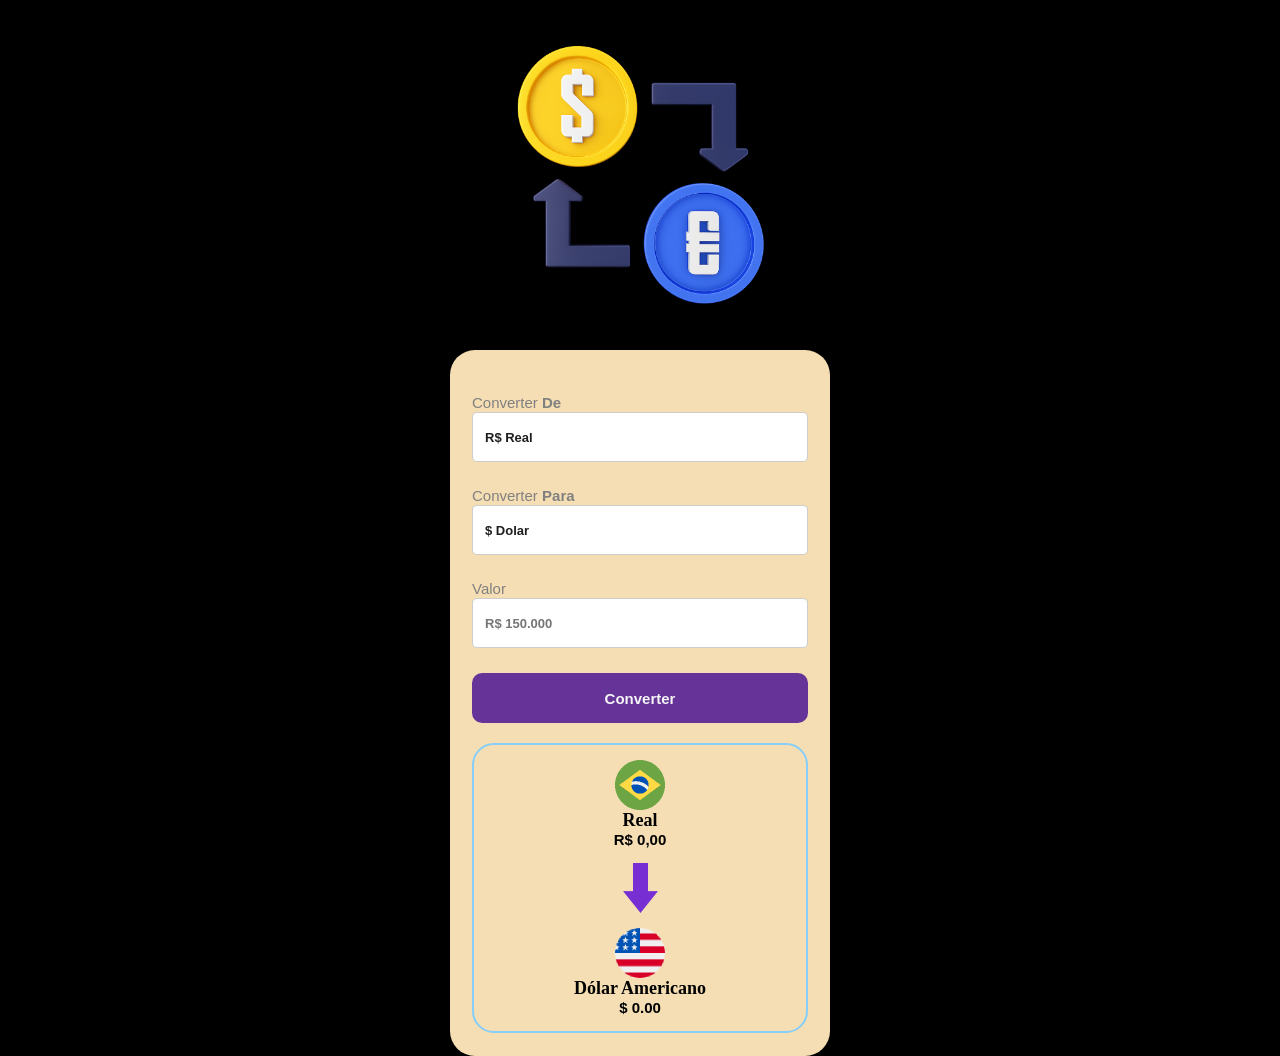
<file: index.html>
<!doctype html>
<html lang="pt-br">
  <head>
    <meta charset="UTF-8" />
    <link rel="stylesheet" href="estilo.css" />
    <meta name="viewport" content="width=device-width, initial-scale=1.0" />
    <title>Conversor De Moedas</title>
  </head>
  <body>
    <img src="./assets/logo.png" alt="logo" class="logo" />

    <main>
      <label>
        Converter <b>De</b>
        <select>
          <option value="real">R$ Real</option>
        </select>
      </label>

      <label>
        Converter <b>Para</b>
        <select class="selecionar">
          <option value="dolar">$ Dolar</option>
          <option value="euro">€ Euro</option>
         <option value="libra">£ Libra</option>
          <option value="bitcoin">₿ Bitcoin</option>
        </select>
      </label>

      <label>
        Valor
        <input type="number" placeholder="R$ 150.000" class="convertendo" />
      </label>

      <button class="btn">Converter</button>

      <section class="resultado">
        <div class="caixa-moeda">
          <img src="./assets/real.png" alt="real" />
          <p class="nome">Real</p>
          <p class="valor-moeda-real">R$ 0,00</p>
        </div>

        <img src="assets/seta.png" alt="Seta" />

        <div class="caixa-moeda">
          <img src="./assets/usa.png" alt="dolar" class="moeda-imagem"/>
          <p class="nome" id="doleta">Dólar Americano</p>
          <p class="valor-Dolar">$ 0.00</p>
        </div>

         

       
      </section>
    </main>
  </body>
  <script src="acao.js"></script>
</html>
</file>
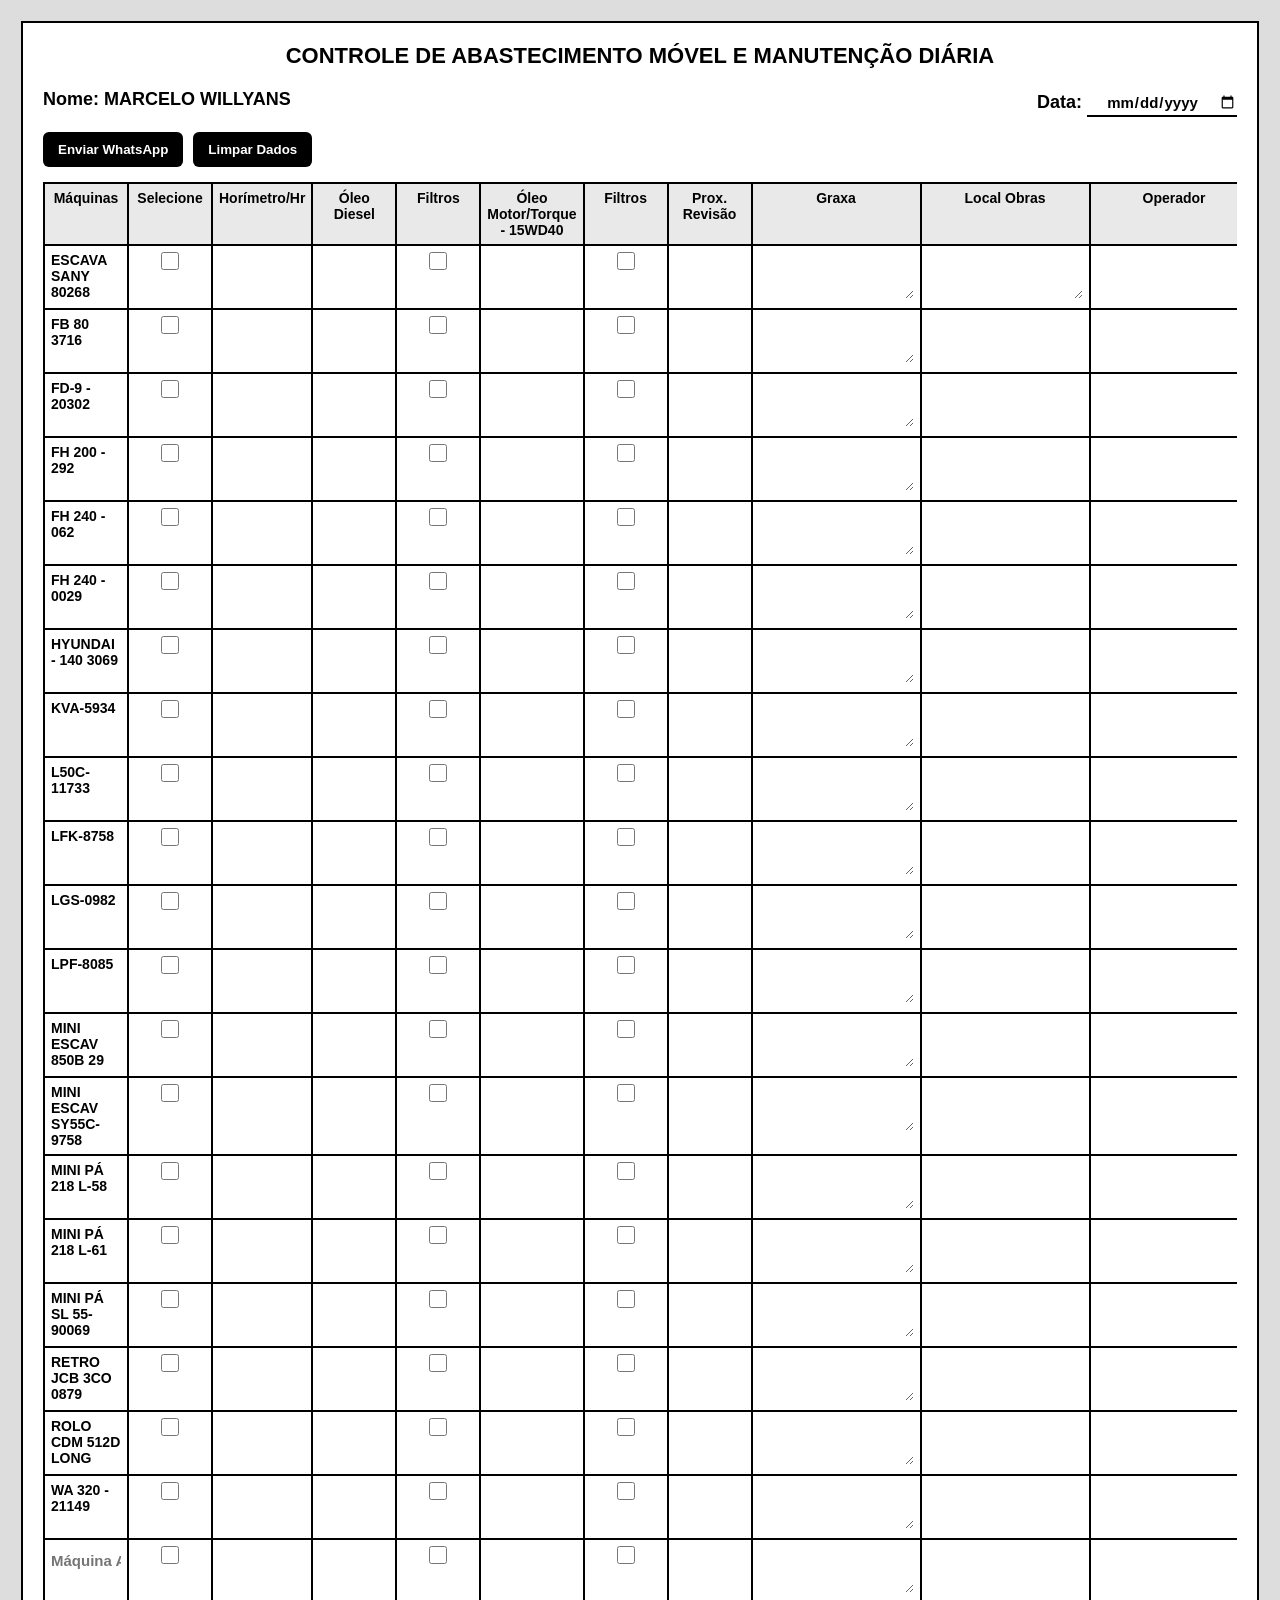
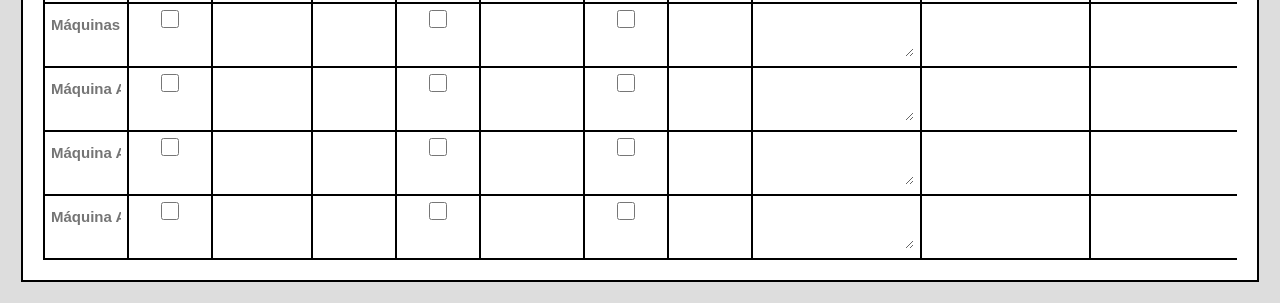
<file: Trabalho Willyans/index.html>
<!doctype html>
<html lang="pt-br">
  <head>
    <meta charset="UTF-8" />
    <meta name="viewport" content="width=device-width, initial-scale=1.0" />
    <title>Controle de Abastecimento e Manutenção Diária</title>
    <link rel="stylesheet" href="style.css" />
  </head>
  <body>
    <div class="folha">
      <h1>CONTROLE DE ABASTECIMENTO MÓVEL E MANUTENÇÃO DIÁRIA</h1>

      <div class="topo">
        <h2>Nome: <span>MARCELO WILLYANS</span></h2>
        <h2>Data: <input type="date" /></h2>
      </div>

      <div class="botoes">
        <button onclick="enviarWhatsApp()">Enviar WhatsApp</button>
        <button onclick="limparDados()">Limpar Dados</button>
      </div>

      <div class="tabela-container">
        <table>
          <thead>
            <tr>
              <th>Máquinas</th>
              <th>Selecione</th>
              <th>Horímetro/Hr</th>
              <th>Óleo Diesel</th>
              <th>Filtros</th>
              <th>Óleo Motor/Torque - 15WD40</th>
              <th>Filtros</th>
              <th>Prox. Revisão</th>
              <th>Graxa</th>
              <th>Local Obras</th>
              <th>Operador</th>
            </tr>
          </thead>

          <tbody>
            
            <tr>
              <td>ESCAVA SANY 80268</td>
              <td><input type="checkbox" /></td>
              <td><input type="text" /></td>
              <td><input type="text" /></td>
              <td><input type="checkbox" /></td>
              <td><input type="text" /></td>
              <td><input type="checkbox" /></td>
              <td><input type="text" /></td>
              <td><textarea></textarea></td>
              <td><textarea></textarea></td>
              <td><textarea></textarea></td>
            </tr>

            <tr>
              <td>FB 80 3716</td>
              <td><input type="checkbox" /></td>
              <td><input type="text" /></td>
              <td><input type="text" /></td>
              <td><input type="checkbox" /></td>
              <td><input type="text" /></td>
              <td><input type="checkbox" /></td>
              <td><input type="text" /></td>
              <td><textarea></textarea></td>
              <td><input type="text" /></td>
              <td><input type="text" /></td>
            </tr>

            <tr>
              <td>FD-9 - 20302</td>
              <td><input type="checkbox" /></td>
              <td><input type="text" /></td>
              <td><input type="text" /></td>
              <td><input type="checkbox" /></td>
              <td><input type="text" /></td>
              <td><input type="checkbox" /></td>
              <td><input type="text" /></td>
              <td><textarea></textarea></td>
              <td><input type="text" /></td>
              <td><input type="text" /></td>
            </tr>

            <tr>
              <td>FH 200 - 292</td>
              <td><input type="checkbox" /></td>
              <td><input type="text" /></td>
              <td><input type="text" /></td>
              <td><input type="checkbox" /></td>
              <td><input type="text" /></td>
              <td><input type="checkbox" /></td>
              <td><input type="text" /></td>
              <td><textarea></textarea></td>
              <td><input type="text" /></td>
              <td><input type="text" /></td>
            </tr>

            <tr>
              <td>FH 240 - 062</td>
              <td><input type="checkbox" /></td>
              <td><input type="text" /></td>
              <td><input type="text" /></td>
              <td><input type="checkbox" /></td>
              <td><input type="text" /></td>
              <td><input type="checkbox" /></td>
              <td><input type="text" /></td>
              <td><textarea></textarea></td>
              <td><input type="text" /></td>
              <td><input type="text" /></td>
            </tr>

            <tr>
              <td>FH 240 - 0029</td>
              <td><input type="checkbox" /></td>
              <td><input type="text" /></td>
              <td><input type="text" /></td>
              <td><input type="checkbox" /></td>
              <td><input type="text" /></td>
              <td><input type="checkbox" /></td>
              <td><input type="text" /></td>
              <td><textarea></textarea></td>
              <td><input type="text" /></td>
              <td><input type="text" /></td>
            </tr>

            <tr>
              <td>HYUNDAI - 140 3069</td>
              <td><input type="checkbox" /></td>
              <td><input type="text" /></td>
              <td><input type="text" /></td>
              <td><input type="checkbox" /></td>
              <td><input type="text" /></td>
              <td><input type="checkbox" /></td>
              <td><input type="text" /></td>
              <td><textarea></textarea></td>
              <td><input type="text" /></td>
              <td><input type="text" /></td>
            </tr>

            <tr>
              <td>KVA-5934</td>
              <td><input type="checkbox" /></td>
              <td><input type="text" /></td>
              <td><input type="text" /></td>
              <td><input type="checkbox" /></td>
              <td><input type="text" /></td>
              <td><input type="checkbox" /></td>
              <td><input type="text" /></td>
              <td><textarea></textarea></td>
              <td><input type="text" /></td>
              <td><input type="text" /></td>
            </tr>

            <tr>
              <td>L50C-11733</td>
              <td><input type="checkbox" /></td>
              <td><input type="text" /></td>
              <td><input type="text" /></td>
              <td><input type="checkbox" /></td>
              <td><input type="text" /></td>
              <td><input type="checkbox" /></td>
              <td><input type="text" /></td>
              <td><textarea></textarea></td>
              <td><input type="text" /></td>
              <td><input type="text" /></td>
            </tr>

            <tr>
              <td>LFK-8758</td>
              <td><input type="checkbox" /></td>
              <td><input type="text" /></td>
              <td><input type="text" /></td>
              <td><input type="checkbox" /></td>
              <td><input type="text" /></td>
              <td><input type="checkbox" /></td>
              <td><input type="text" /></td>
              <td><textarea></textarea></td>
              <td><input type="text" /></td>
              <td><input type="text" /></td>
            </tr>

            <tr>
              <td>LGS-0982</td>
              <td><input type="checkbox" /></td>
              <td><input type="text" /></td>
              <td><input type="text" /></td>
              <td><input type="checkbox" /></td>
              <td><input type="text" /></td>
              <td><input type="checkbox" /></td>
              <td><input type="text" /></td>
              <td><textarea></textarea></td>
              <td><input type="text" /></td>
              <td><input type="text" /></td>
            </tr>

            <tr>
              <td>LPF-8085</td>
              <td><input type="checkbox" /></td>
              <td><input type="text" /></td>
              <td><input type="text" /></td>
              <td><input type="checkbox" /></td>
              <td><input type="text" /></td>
              <td><input type="checkbox" /></td>
              <td><input type="text" /></td>
              <td><textarea></textarea></td>
              <td><input type="text" /></td>
              <td><input type="text" /></td>
            </tr>

            <tr>
              <td>MINI ESCAV 850B 29</td>
              <td><input type="checkbox" /></td>
              <td><input type="text" /></td>
              <td><input type="text" /></td>
              <td><input type="checkbox" /></td>
              <td><input type="text" /></td>
              <td><input type="checkbox" /></td>
              <td><input type="text" /></td>
              <td><textarea></textarea></td>
              <td><input type="text" /></td>
              <td><input type="text" /></td>
            </tr>

            <tr>
              <td>MINI ESCAV SY55C-9758</td>
              <td><input type="checkbox" /></td>
              <td><input type="text" /></td>
              <td><input type="text" /></td>
              <td><input type="checkbox" /></td>
              <td><input type="text" /></td>
              <td><input type="checkbox" /></td>
              <td><input type="text" /></td>
              <td><textarea></textarea></td>
              <td><input type="text" /></td>
              <td><input type="text" /></td>
            </tr>

            <tr>
              <td>MINI PÁ 218 L-58</td>
              <td><input type="checkbox" /></td>
              <td><input type="text" /></td>
              <td><input type="text" /></td>
              <td><input type="checkbox" /></td>
              <td><input type="text" /></td>
              <td><input type="checkbox" /></td>
              <td><input type="text" /></td>
              <td><textarea></textarea></td>
              <td><input type="text" /></td>
              <td><input type="text" /></td>
            </tr>

            <tr>
              <td>MINI PÁ 218 L-61</td>
              <td><input type="checkbox" /></td>
              <td><input type="text" /></td>
              <td><input type="text" /></td>
              <td><input type="checkbox" /></td>
              <td><input type="text" /></td>
              <td><input type="checkbox" /></td>
              <td><input type="text" /></td>
              <td><textarea></textarea></td>
              <td><input type="text" /></td>
              <td><input type="text" /></td>
            </tr>

            <tr>
              <td>MINI PÁ SL 55-90069</td>
              <td><input type="checkbox" /></td>
              <td><input type="text" /></td>
              <td><input type="text" /></td>
              <td><input type="checkbox" /></td>
              <td><input type="text" /></td>
              <td><input type="checkbox" /></td>
              <td><input type="text" /></td>
              <td><textarea></textarea></td>
              <td><input type="text" /></td>
              <td><input type="text" /></td>
            </tr>

            <tr>
              <td>RETRO JCB 3CO 0879</td>
              <td><input type="checkbox" /></td>
              <td><input type="text" /></td>
              <td><input type="text" /></td>
              <td><input type="checkbox" /></td>
              <td><input type="text" /></td>
              <td><input type="checkbox" /></td>
              <td><input type="text" /></td>
              <td><textarea></textarea></td>
              <td><input type="text" /></td>
              <td><input type="text" /></td>
            </tr>

            <tr>
              <td>ROLO CDM 512D LONG</td>
              <td><input type="checkbox" /></td>
              <td><input type="text" /></td>
              <td><input type="text" /></td>
              <td><input type="checkbox" /></td>
              <td><input type="text" /></td>
              <td><input type="checkbox" /></td>
              <td><input type="text" /></td>
              <td><textarea></textarea></td>
              <td><input type="text" /></td>
              <td><input type="text" /></td>
            </tr>

            <tr>
              <td>WA 320 - 21149</td>
              <td><input type="checkbox" /></td>
              <td><input type="text" /></td>
              <td><input type="text" /></td>
              <td><input type="checkbox" /></td>
              <td><input type="text" /></td>
              <td><input type="checkbox" /></td>
              <td><input type="text" /></td>
              <td><textarea></textarea></td>
              <td><input type="text" /></td>
              <td><input type="text" /></td>
            </tr>


            <tr>
              <td><input  class="adicionar"type="text" placeholder="Máquina Alugada"/></td>
              <td><input type="checkbox" /></td>
              <td><input type="text" /></td>
              <td><input type="text" /></td>
              <td><input type="checkbox" /></td>
              <td><input type="text" /></td>
              <td><input type="checkbox" /></td>
              <td><input type="text" /></td>
              <td><textarea></textarea></td>
              <td><input type="text" /></td>
              <td><input type="text" /></td>
            </tr>

            <tr>
              <td><input  class="adicionar"type="text" placeholder="Máquinas Alugada"/></td>
              <td><input type="checkbox" /></td>
              <td><input type="text" /></td>
              <td><input type="text" /></td>
              <td><input type="checkbox" /></td>
              <td><input type="text" /></td>
              <td><input type="checkbox" /></td>
              <td><input type="text" /></td>
              <td><textarea></textarea></td>
              <td><input type="text" /></td>
              <td><input type="text" /></td>
            </tr>

            <tr>
              <td><input  class="adicionar"type="text" placeholder="Máquina Alugada"/></td>
              <td><input type="checkbox" /></td>
              <td><input type="text" /></td>
              <td><input type="text" /></td>
              <td><input type="checkbox" /></td>
              <td><input type="text" /></td>
              <td><input type="checkbox" /></td>
              <td><input type="text" /></td>
              <td><textarea></textarea></td>
              <td><input type="text" /></td>
              <td><input type="text" /></td>
            </tr>

            <tr>
              <td><input  class="adicionar"type="text" placeholder="Máquina Alugada"/></td>
              <td><input type="checkbox" /></td>
              <td><input type="text" /></td>
              <td><input type="text" /></td>
              <td><input type="checkbox" /></td>
              <td><input type="text" /></td>
              <td><input type="checkbox" /></td>
              <td><input type="text" /></td>
              <td><textarea></textarea></td>
              <td><input type="text" /></td>
              <td><input type="text" /></td>
            </tr>


            <tr>
              <td><input  class="adicionar"type="text" placeholder="Máquina Alugada"/></td>
              <td><input type="checkbox" /></td>
              <td><input type="text" /></td>
              <td><input type="text" /></td>
              <td><input type="checkbox" /></td>
              <td><input type="text" /></td>
              <td><input type="checkbox" /></td>
              <td><input type="text" /></td>
              <td><textarea></textarea></td>
              <td><input type="text" /></td>
              <td><input type="text" /></td>
            </tr>
            
          </tbody>
        </table>
      </div>
    </div>

    <script src="acao.js"></script>
  </body>
</html>
</file>
<file: estilo.css>
*{
    margin: 0;
    padding: 0;
    box-sizing: border-box;
    font-family: Verdana, Geneva, Tahoma, sans-serif;
    outline: none;
}

body{

    background-color:  black;
}

.logo{
        width: 310px;
        display: block;
        margin: 20px auto;


}

main{

    width: 380px;
    background: wheat;
    border-radius: 25px;
    margin: 0 auto;
    padding: 44px 22px 23px;
}

label{

    color: gray;
    font-weight: 500;
    font-size: 15px;
}

select , input {

    background: #ffff;
    border: 1px solid #bbbb;
    border-radius: 5px;
    height: 50px;
    width: 100%;
    margin-bottom: 25px;
    padding-left:12px ;
    font-weight: 700;
    font-size: 13px;
    color: #1f1e1e;
    appearance: none;
}  


button{


        width: 100%;
        border: none ;
        border-radius: 10px;
        height: 50px;
        color: whitesmoke;
        background: rebeccapurple;
        margin-bottom: 20px;
        font-size: 15px;
        font-weight: 700;
        cursor: pointer;

    }

    button:hover{
        background-color: rgb(12, 245, 12);
        color: black;
        opacity: .6;
    }

    section{

        border: 2px solid lightskyblue;
        border-radius: 22px;
        padding: 15px;
        display: grid;
        justify-items: center;
        gap: 15px;
        
    }

    .caixa-moeda{

        display: flex;
        flex-direction: column;
        align-items: center;
    }

    .nome{
            font-size: 18px;
            font-weight: 600;
            font-family: Cambria, Cochin, Georgia, Times, 'Times New Roman', serif;

    }

    .valor-Dolar , .valor-moeda-real , .valor-Euro, .valor-Bitcoin , .valor-Libra{
        font-size: 15px;
        font-weight: 600;

    }
</file>
<file: Trabalho Willyans/style.css>
* {
  margin: 0;
  padding: 0;
  box-sizing: border-box;
}

body {
  background: #ddd;
  font-family: Arial, sans-serif;
  padding: 21px;
}

.folha {
  background: white;
  padding: 20px;
  max-width: 1350px;
  margin: auto;
  border: 2px solid black;
}

h1 {
  text-align: center;
  font-size: 22px;
  margin-bottom: 20px;
}

.topo {
  display: flex;
  justify-content: space-between;
  gap: 10px;
  margin-bottom: 15px;
  font-size: 16px;
}

h2 {
  font-size: 18px;
}

span {
  font-weight: bold;
}

input{
  font-weight: 700;
  width: auto;
  min-width: 70px;
}

.botoes {
  display: flex;
  gap: 10px;
  margin: 15px 0;
}

button {
  padding: 10px 15px;
  border: none;
  background: black;
  color: white;
  font-weight: bold;
  border-radius: 6px;
  cursor: pointer;
}

button:active {
  transform: scale(0.97);
}

.tabela-container {
  width: 100%;
  overflow-x: auto;
}

table {
  width: 100%;
  min-width: 1100px;
  border-collapse: collapse;
}

th, td {
  border: 2px solid black;
  padding: 6px;
  text-align: center;
  font-size: 14px;
  vertical-align: top;
}

th {
  background: #e9e9e9;
  font-weight: bold;
}

td:first-child {
  text-align: left;
  font-weight: bold;
  width: 220px;
}

input[type="text"],
input[type="date"],
textarea {
  width: 100%;
  border: none;

  outline: none;
  text-align: center;
  font-size: 15px;
  background: transparent;
  font-family: Arial, sans-serif;
}

input[type="text"],
input[type="date"] {
  height: 28px;
}

input[type="date"] {
  border-bottom: 2px solid black;
  width: 150px;
}

textarea {
  min-width: 155px;
  min-height: 25px;
  resize: vertical;
  overflow: hidden;
  line-height: 1.3;
  padding: 4px;
  font-weight: 700;
  
}

input[type="checkbox"] {
  width: 18px;
  height: 18px;
}

.adicionar{
  text-align: left;
  font-size: 20px;
  font-weight: 700;
}

@media (max-width: 768px) {
  body {
    padding: 5px;
  }

  .folha {
    padding: 10px;
    border: 1px solid black;
  }

  h1 {
    font-size: 16px;
    margin-bottom: 12px;
  }

  .topo {
    flex-direction: column;
    font-size: 14px;
  }

  h2 {
    font-size: 14px;
  }

  .botoes {
    flex-direction: column;
  }

  button {
    width: 100%;
    padding: 12px;
    font-size: 15px;
  }

  th, td {
    font-size: 12px;
    padding: 4px;
  }

  input[type="text"] {
    min-width: 80px;
    height: 30px;
   
  }

  textarea {
    min-width: 180px;
    min-height: 45px;
    font-size: 13px;
  }
}

@media print {
  body {
    background: white;
    padding: 0;
  }

  .folha {
    border: none;
    max-width: 100%;
  }

  .botoes {
    display: none;
  }

  .tabela-container {
    overflow: visible;
  }

  textarea {
    height: auto;
    min-height: 80px;
    overflow: visible;
    white-space: pre-wrap;
  }

  tr {
    page-break-inside: avoid;
  }
}
</file>
